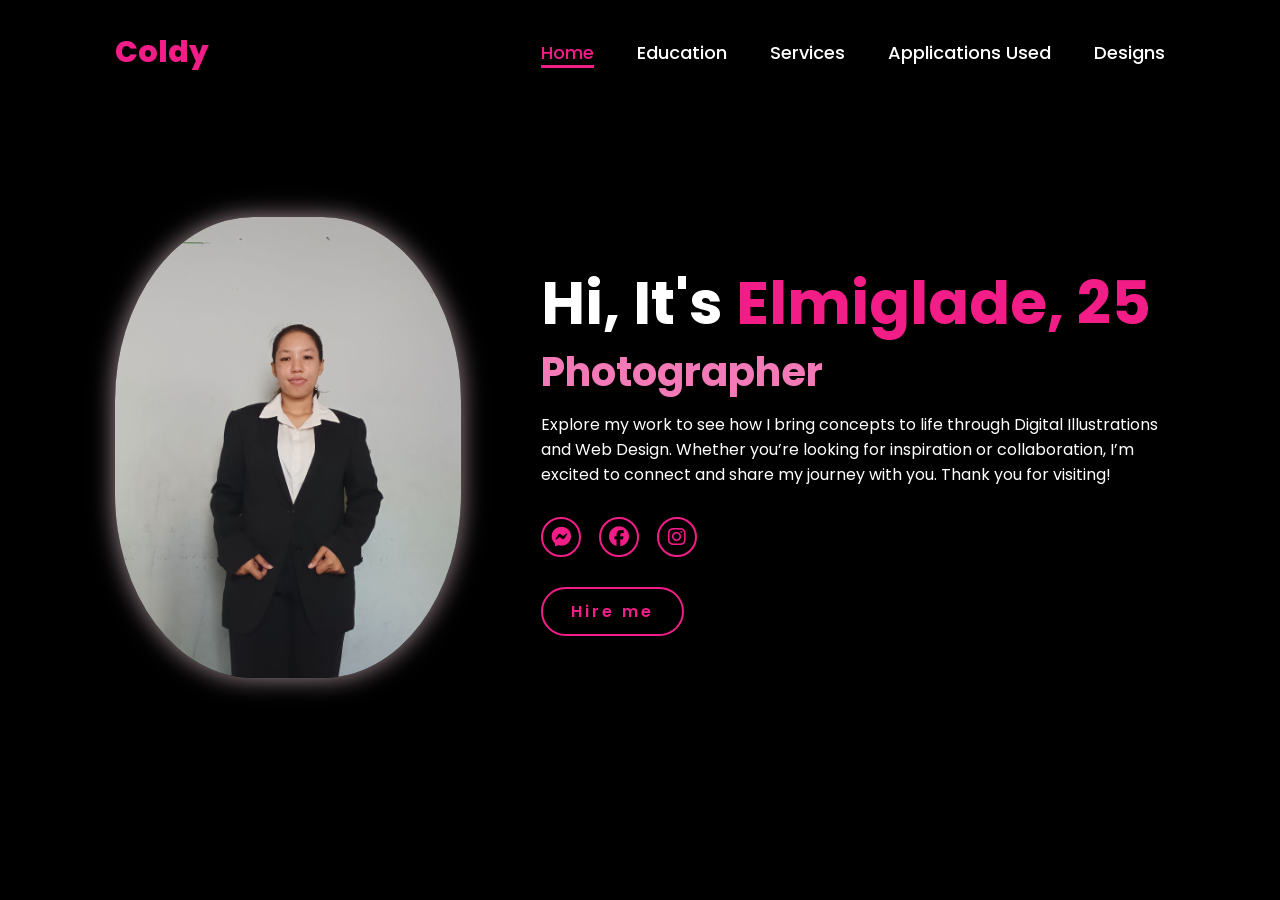
<file: index.html>
<!DOCTYPE html>
<html lang="en">
    
<head>
    <meta charset="UTF-8">
    <meta name="viewport" content="width=device-width, initial-scale=1.0">
    <link rel="stylesheet" href="https://cdnjs.cloudflare.com/ajax/libs/font-awesome/6.5.2/css/all.min.css">
    <link rel="stylesheet" href="style.css">
    <title>My Portfolio</title>
</head>
<body>
    <header>
        <a href="index.html" class="logo">Coldy</a>

        <nav>
     <a href="#" id="openHome" class="active">Home</a>
<a href="#" id="openEducation">Education</a>
<a href="#" id="openServices">Services</a>
<a href="#" id="openApps">Applications Used</a>
<a href="designs.html" id="openDesigns">Designs</a>

        </nav>
        <div class="menu-icon" onclick="toggleMenu()">&#9776;</div> <!-- Menu Icon -->
    </header>
    <section class="home">
        <div class="home-img">
            <img src="me.jpg" alt="">
        </div>
        <div class="home-content">
            <h1>Hi, It's <span>Elmiglade, 25</span></h1>
            <h3 class="typing-text"><span></span></h3>
            <p>Explore my work to see how I bring concepts to life through Digital Illustrations and Web Design. Whether you’re looking for inspiration or collaboration, I’m excited to connect and share my journey with you.

                Thank you for visiting!</p>
            <div class="social-icons">
                <a href="https://m.me/elmiglade.jaron"><i class="fab fa-facebook-messenger"></i></a>
                <a href="https://facebook.com/elmiglade.jaron"><i class="fab fa-facebook"></i></a>
                <a href="https://instagram.com/coldygram_"><i class="fa-brands fa-instagram"></i></a>
            </div>
            <a href="https://mail.google.com/mail/?view=cm&fs=1&to=elmigladejaron@gmail.com" class="btn">Hire me</a>
        </div>
    </section>

    <!-- Education + Experience Popup Modal -->
<div id="eduExpModal" class="modal">
    <div class="modal-content landscape">
        <span class="close" onclick="closeModal('eduExpModal')">&times;</span>

        <div class="edu-exp-container">
            <!-- Education Section -->
            <div class="edu-exp-section">
                <h3>Education</h3>
                <div class="edu-item">
                    <h4>Elementary School</h4>
                    <p>Dipolog Pilot Demonstration School - Graduated 2014</p>
                </div>
                <div class="edu-item">
                    <h4>Junior High School</h4>
                    <p>Langatian National High School - Graduated 2019</p>
                </div>
                <div class="edu-item">
                    <h4>Senior High School</h4>
                    <p>Langatian National High School - Graduated 2020</p>
                </div>
                <div class="edu-item">
                    <h4>Associate in Computer Technology</h4>
                    <p>Jose Rizal Memorial State University - 2022</p>
                </div>
                <div class="edu-item">
                    <h4>Bachelor of Science in Information System</h4>
                    <p>Jose Rizal Memorial State University - 2024</p>
                </div>
            </div>

            <!-- Experience Section -->
            <div class="edu-exp-section">
                <h3>Experience</h3>
                <div class="edu-item">
                    <h4>Practicum at MIS, JRMSU-KC</h4>
                    <p>Worked on web development projects and gained experience in HTML, CSS, and WordPress.</p>
                </div>
                <div class="edu-item">
                    <h4>Freelance Layout Designer</h4>
                    <p>Developed various layout designs for local businesses, school tarpaulins, and birthday tarpaulins since highschool.</p>
                </div>
                <div class="edu-item">
                    <h4>Collection Assistant at ECCMSI</h4>
                    <p>Using Microsoft Excel and Word for financial tasks.</p>
                </div>
                <div class="edu-item">
                    <h4>Freelance Web Developer</h4>
                    <p>Developed various projects using HTML, CSS, and PHP.</p>
                </div>
                <div class="edu-item">
                    <h4>Graphic Artist</h4>
                    <p>Worked at Builtsafe Inc. for less than a year, designing and laying out products for social media using Photoshop and Canva.</p>
                </div>
            </div>
        </div>
    </div>
</div>

<!-- Services Popup Modal -->
<div id="servicesModal" class="modal">
  <div class="modal-content services-popup">
    <span class="close" onclick="closeModal('servicesModal')">&times;</span>
    <h2>My Services</h2>

        <div class="service-container-popup">
            <div class="service-item-popup">
                <i class="fas fa-th-large"></i>
                <h3>Layout Design</h3>
                <p>Crafting visually appealing and user-friendly layouts that enhance the user experience and communicate your message effectively.</p>
            </div>
            <div class="service-item-popup">
                <i class="fas fa-laptop-code"></i>
                <h3>Web Design</h3>
                <p>Creating user-friendly and visually stunning websites that effectively communicate your brand.</p>
            </div>
            <div class="service-item-popup">
                <i class="fas fa-laptop-code"></i>
                <h3>Web Development</h3>
                <p>Designing and building responsive, user-friendly websites that effectively communicate your brand and provide seamless digital experiences.</p>
            </div>
            <div class="service-item-popup">
                <i class="fas fa-paintbrush"></i>
                <h3>Graphic Design</h3>
                <p>Creating visually captivating designs that communicate your message and enhance your brand identity.</p>
            </div>
            <div class="service-item-popup">
                <i class="fas fa-palette"></i>
                <h3>Digital Art</h3>
                <p>Crafting unique and captivating digital illustrations that bring your creative vision to life.</p>
            </div>
            <div class="service-item-popup">
                <i class="fas fa-camera"></i>
                <h3>Photography Services</h3>
                <p>Capturing moments and creating stunning visuals that tell your unique story through the lens.</p>
            </div>
            <div class="service-item-popup">
                <i class="fas fa-user-friends"></i>
                <h3>Find Your Gaming Squad</h3>
                <p>Connecting you with like-minded gamers to team up for epic adventures and competitive gameplay.</p>
            </div>
            <div class="service-item-popup">
                <i class="fas fa-video"></i>
                <h3>Video Editing</h3>
                <p>Transforming your raw footage into captivating stories with seamless transitions and stunning effects.</p>
            </div>
            <div class="service-item-popup">
                <i class="fas fa-image"></i>
                <h3>Image Editing</h3>
                <p>Enhancing your photos with professional retouching, color correction, and creative effects.</p>
            </div>
            <div class="service-item-popup">
                <i class="fas fa-laptop"></i>
                <h3>Microsoft Office</h3>
                <p>Offering expert training in Microsoft Word, Excel, PowerPoint, and more to enhance your productivity.</p>
            </div>
        </div>
    </div>
</div>

<!-- Applications Used Modal -->
<div id="appsModal" class="modal">
  <div class="modal-content apps-popup">
    <span class="close" onclick="closeModal('appsModal')">&times;</span>
    <h2>Applications Used</h2>
    <div class="application-container-popup">
      <!-- Row 1 -->
      <div class="application-item-popup">
        <img src="photoshop.jpg" alt="Photoshop">
        <h3>Adobe Photoshop</h3>
        <div class="progress-bar">
          <div class="progress" style="width: 95%;"></div>
        </div>
        <p>95%</p>
      </div>

      <div class="application-item-popup">
        <img src="filmora.jpg" alt="Filmora">
        <h3>Filmora</h3>
        <div class="progress-bar">
          <div class="progress" style="width: 80%;"></div>
        </div>
        <p>80%</p>
      </div>

      <div class="application-item-popup">
        <img src="canva.jpg" alt="Canva">
        <h3>Canva</h3>
        <div class="progress-bar">
          <div class="progress" style="width: 90%;"></div>
        </div>
        <p>90%</p>
      </div>

      <!-- Row 2 -->
      <div class="application-item-popup">
        <img src="illustrator.jpg" alt="Adobe Illustrator">
        <h3>Adobe Illustrator</h3>
        <div class="progress-bar">
          <div class="progress" style="width: 15%;"></div>
        </div>
        <p>15%</p>
      </div>

      <div class="application-item-popup">
        <img src="office.jpg" alt="Microsoft Office">
        <h3>Microsoft Office</h3>
        <div class="progress-bar">
          <div class="progress" style="width: 90%;"></div>
        </div>
        <p>90%</p>
      </div>

      <div class="application-item-popup">
        <img src="lightroom.jpg" alt="Adobe Lightroom">
        <h3>Adobe Lightroom</h3>
        <div class="progress-bar">
          <div class="progress" style="width: 90%;"></div>
        </div>
        <p>90%</p>
      </div>

      <div class="application-item-popup">
        <img src="ibis.jpg" alt="Ibis Paint">
        <h3>Ibis Paint</h3>
        <div class="progress-bar">
          <div class="progress" style="width: 80%;"></div>
        </div>
        <p>80%</p>
      </div>

      <div class="application-item-popup">
        <img src="figma.jpg" alt="Another App">
        <h3>Figma</h3>
        <div class="progress-bar">
          <div class="progress" style="width: 70%;"></div>
        </div>
        <p>70%</p>
      </div>

    </div>
  </div>
</div>
</div>

</body>
</html>

<script>
    function toggleMenu() {
        const nav = document.querySelector('nav');
        nav.classList.toggle('active');
    }

// Unified closeModal function
function closeModal(id) {
    document.getElementById(id).style.display = 'none';
}

document.getElementById('openEducation').addEventListener('click', function(e){
    e.preventDefault();
    document.getElementById('eduExpModal').style.display = 'block';
});

document.getElementById('openServices').addEventListener('click', function(e){
    e.preventDefault();
    document.getElementById('servicesModal').style.display = 'block';
});

document.getElementById('openApps').addEventListener('click', function(e){
    e.preventDefault();
    document.getElementById('appsModal').style.display = 'block';
});
// Close modal when clicking outside any modal content
window.onclick = function(event) {
    const modals = ['eduExpModal', 'servicesModal', 'appsModal'];
    modals.forEach(id => {
        const modal = document.getElementById(id);
        if (event.target === modal) {
            modal.style.display = 'none';
        }
    });
}

</script>
</file>
<file: style.css>
@import url('https://fonts.googleapis.com/css2?family=Poppins:wght@100;200;300;400;500;600&display=swap');

*{
    margin: 0;
    padding: 0;
    box-sizing: border-box;
    text-decoration: none;
    border: none;
    outline: none;
    font-family: 'Poppins', sans-serif;
}

html{
    font-size: 62.5%;
}

body{
    width: 100%;
    height: 100vh;
    overflow-x: hidden;
    background-color: black;
    color: white;
}

header{
    margin-top: 20px;
    position: fixed;
    top: 0;
    left: 0;
    width: 100%;
    padding: 1rem 9%;
    background-color: transparent;
    filter: drop-shadow(10px);
    display: flex;
    justify-content: space-between;
    align-items: center;
    z-index: 100;
}

.logo{
    font-size: 3rem;
    color: #f31d88;
    font-weight: 800;
    cursor: pointer;
    transition: 0.5s ease;
}

.logo:hover{
    transform: scale(1.1);
}

nav a{
    font-size: 1.8rem;
    color: white;
    margin-left: 4rem;
    font-weight: 500;
    transition: 0.3s ease;
    border-bottom: 3px solid transparent;
}

nav a:hover,
nav a.active{
    color: #f31d88;
    border-bottom: 3px solid #f31d88;
}

@media(max-width:995px){
    nav {
        position: absolute;
        display: none;
        top: 0;
        right: 0;
        width: 40%;
        border-left: 3px solid #f31d88;
        border-bottom: 3px solid #f31d88;
        border-bottom-left-radius: 2rem;
        padding: 1rem;
        background-color: #161616;
        transition: 0.5s ease;
    }

    nav.active {
        display: block;
    }

    nav a {
        display: block;
        font-size: 2rem;
        margin: 3rem 0;
    }

    nav a:hover,
    nav a.active {
        padding: 1rem;
        border-radius: 0.5rem;
        border-bottom: 0.5rem solid #f31d88;
    }
}

section{
    min-height: 100vh;
    padding: 5rem 9% 5rem;
}

.home{
    display: flex;
    justify-content: center;
    align-items: center;
    gap: 8rem;
    background-color: black;
}

.home .home-content h1{
    font-size: 6rem;
    font-weight: 700;
    line-height: 1.3;
}

span{
    color: #f31d88;
}

.home-content h3{
    font-size: 4rem;
    margin-bottom: 1rem;
    font-weight: 700;
}

.home-content p{
    font-size: 1.6rem;
}

.home-img{
    border-radius: 50%;
}

.home-img img {
    position: relative;
    width: 27vw;
    border-radius: 40%;
    box-shadow: 0 0 25px rgba(231, 199, 208, 0.7); /* Softer shadow with transparency */
    cursor: pointer;
    transition: transform 0.3s ease, box-shadow 0.3s ease; /* Smooth transitions */
}

.home-img img:hover {
    transform: scale(1.05); /* Slight zoom effect on hover */
    box-shadow: 0 0 35px rgba(255, 134, 178, 0.9); /* Increased shadow on hover */
    border-image: linear-gradient(45deg, #ff6b6b,) 1; /* Gradient border on hover */
}

.home-img img:hover{
    font-size: 1.8rem;
    font-weight: 500;
}

.social-icons a{
    display: inline-flex;
    justify-content: center;
    align-items: center;
    width: 4rem;
    height: 4rem;
    background-color: transparent;
    border: 0.2rem solid #f31d88;
    font-size: 2rem;
    border-radius: 50%;
    margin: 3rem 1.5rem 3rem 0;
    transition: 0.3s ease;
    color: #f31d88;
}

.social-icons a:hover{
    color: black;
    transform: scale(1.3) translateY(-5px);
    background-color: #f31d88;
    box-shadow: 0  0 25px #f31d88;
}

.btn{
    display: inline-block;
    padding: 1rem 2.8rem;
    background-color: black;
    border-radius: 4rem;
    font-size: 1.6rem;
    color: #f31d88;
    letter-spacing: 0.3rem;
    font-weight: 600;
    border: 2px solid #f31d88;
    transition: 0.3s ease;
    cursor: pointer;
}

.btn:hover{
    transform: scale3d(1.03);
    background-color: #f31d88;
    color: black;
    box-shadow: 0 0 25px #f31d88;
}

.typing-text{
    font-size: 34px;
    font-weight: 600;
    min-width: 280px;
}

.typing-text span{
    position: relative;
}

.typing-text span::before{
    content: "Photographer";
    color: #f479b7;
    animation: words 10s infinite;
}

.typing-text span::after{
    content: "";
    background-color: black;
    position: absolute;
    width: calc(100% + 8px);
    height: 100%;
    border-left: 3px solid black;
    right: -8;
    animation: cursor 0.6s infinite;
}

.menu-icon {
    display: none;
    font-size: 3rem;
    cursor: pointer;
    color: #f31d88;
    transition: 0.3s ease;
}

/* Modal background */
.modal {
    display: none;
    position: fixed;
    z-index: 200;
    left: 0;
    top: 0;
    width: 100%;
    height: 100%;
    overflow: auto;
    background-color: rgba(0,0,0,0.9);
}

/* Modal box */
.modal-content {
    background-color: #222;
    margin: 3% auto;
    padding: 3rem;
    border-radius: 10px;
    width: 95%;
    max-width: 1400px;
    text-align: center;
    color: #fff;
    position: relative;
    display: flex;
    flex-direction: column;
    align-items: center;
}

/* Container for landscape layout */
.edu-exp-container {
    display: flex;
    gap: 4rem;
    justify-content: center;
    align-items: flex-start;
    flex-wrap: wrap;
    width: 100%;
}

/* Each section inside modal */
.edu-exp-section {
    flex: 1;
    display: flex;
    flex-direction: column;
    gap: 1.5rem;
    min-width: 350px;
}

/* Section heading */
.edu-exp-section h3 {
    color: #f31d88;
    margin-bottom: 1rem;
    font-size: 2.4rem; /* Bigger section titles */
    text-align: center;
}

/* Each item */
.edu-item {
    background-color: #333;
    padding: 2rem;
    border-radius: 10px;
    text-align: center;
    transition: transform 0.3s ease, box-shadow 0.3s ease;
    min-height: 160px; /* increase item height */
    display: flex;
    flex-direction: column;
    justify-content: center;
}

/* Item heading */
.edu-item h4 {
    margin-bottom: 1rem;
    color: #f31d88;
    font-size: 2rem; /* Bigger item headings */
    line-height: 1.2;
}

/* Item paragraph */
.edu-item p {
    font-size: 1.8rem; /* bigger text for description */
    line-height: 1.4;
}

/* Hover effect */
.edu-item:hover {
    transform: translateY(-5px);
    box-shadow: 0 10px 30px rgba(255, 105, 180, 0.7);
}

/* Close button */
.modal .close {
    position: absolute;
    top: 10px;
    right: 20px;
    font-size: 2.5rem;
    cursor: pointer;
    color: #fff;
}

.modal .close:hover {
    color: #f31d88;
}

/* Modal background */
.modal {
    display: none;
    position: fixed;
    z-index: 200;
    left: 0;
    top: 0;
    width: 100%;
    height: 100%;
    overflow: auto;
    background-color: rgba(0,0,0,0.95);
}

/* Modal content */
.modal-content.services-popup {
    background-color: #222;
    margin: 3% auto;
    padding: 3rem;
    border-radius: 10px;
    width: 95%;
    max-width: 1400px;
    color: #fff;
    text-align: center;
    position: relative;
    display: flex;
    flex-direction: column;
    align-items: center;
}

/* Popup title */
.services-popup h2 {
    font-size: 3rem;
    color: #f31d88;
    margin-bottom: 2rem;
}

/* Container for service items */
.service-container-popup {
    display: flex;
    flex-wrap: wrap;
    justify-content: center;
    gap: 2rem;
}

/* Each service item */
.service-item-popup {
    background: #1a1a1a;
    border-radius: 1rem;
    padding: 2rem;
    width: 300px;
    box-shadow: 0 0 15px rgba(0,0,0,0.5);
    transition: 0.3s ease;
    cursor: pointer;
    display: flex;
    flex-direction: column;
    align-items: center;
    min-height: 280px; /* uniform height */
}

.service-item-popup i {
    font-size: 4rem;
    color: #f31d88;
    margin-bottom: 1rem;
}

.service-item-popup h3 {
    font-size: 2rem;
    margin-bottom: 1rem;
}

.service-item-popup p {
    font-size: 1.6rem;
    line-height: 1.4;
}

/* Hover zoom effect */
.service-item-popup:hover {
    transform: scale(1.2);
    z-index: 1;
    box-shadow: 0 0 20px rgba(243,29,136,0.7);
}

/* Close button */
.modal .close {
    position: absolute;
    top: 10px;
    right: 20px;
    font-size: 2.5rem;
    cursor: pointer;
    color: #fff;
}

.modal .close:hover {
    color: #f31d88;
}

/* Modal background */
.modal {
    display: none;
    position: fixed;
    z-index: 200;
    left: 0;
    top: 0;
    width: 100%;
    height: 100%;
    overflow-y: auto;
    background-color: rgba(0,0,0,0.95);
}

/* Modal box */
.modal-content.apps-popup {
    background-color: #222;
    margin: 3% auto;
    padding: 3rem;
    border-radius: 10px;
    width: 95%;
    max-width: 1400px;
    color: #fff;
    text-align: center;
    position: relative;
}

/* Popup title */
.apps-popup h2 {
    font-size: 3rem;
    color: #f31d88;
    margin-bottom: 2rem;
}

/* Container for applications */
.application-container-popup {
    display: grid;
    grid-template-columns: repeat(auto-fit, minmax(300px, 1fr));
    gap: 2rem;
    justify-items: center;
}

/* Each application item */
.application-item-popup {
    background-color: rgb(51, 51, 51);
    border-radius: 10px;
    padding: 2rem;
    width: 100%;
    max-width: 300px;
    text-align: center;
    transition: transform 0.3s ease, box-shadow 0.3s ease;
}

.application-item-popup:hover {
    transform: scale(1.05);
    box-shadow: 0 0 20px rgba(255, 105, 180, 0.7);
    outline: 2px solid rgba(255, 105, 180, 1);
}

.application-item-popup img {
    width: 40px;
    height: auto;
    margin-bottom: 1rem;
}

.application-item-popup h3 {
    font-size: 2rem;
    margin-bottom: 1rem;
}

.application-item-popup p {
    font-size: 1.6rem;
    margin-top: 0.5rem;
}

.progress-bar {
    background: #444;
    border-radius: 1rem;
    height: 15px;
    margin: 1rem 0;
    overflow: hidden;
}

.progress {
    background: #f31d88;
    height: 100%;
    border-radius: 1rem;
}

/* Close button */
.modal .close {
    position: absolute;
    top: 10px;
    right: 20px;
    font-size: 2.5rem;
    cursor: pointer;
    color: #fff;
}

.modal .close:hover {
    color: #f31d88;
}

/* Responsive */
@media(max-width: 900px) {
    .application-item-popup {
        max-width: 90%;
    }

    .application-item-popup img {
        width: 30px;
    }

    .application-item-popup h3 {
        font-size: 1.8rem;
    }

    .application-item-popup p {
        font-size: 1.4rem;
    }
}


/* Responsive */
@media (max-width: 900px) {
    .service-item-popup {
        width: 90%;
    }
}

/* Responsive: stack vertically on small screens */
@media (max-width: 900px) {
    .edu-exp-container {
        flex-direction: column;
        align-items: center;
    }

    .edu-exp-section {
        width: 90%;
    }

    .edu-item h4 {
        font-size: 1.8rem; /* scale down slightly for mobile */
    }

    .edu-item p {
        font-size: 1.6rem;
    }
}

#appsModal .modal-content {
    background-color: #222;
    margin: 3% auto;
    padding: 3rem;
    border-radius: 12px;
    width: 95%;
    max-width: 1200px; /* BIG modal */
    text-align: center;
    color: #fff;
    position: relative;
}

.apps-popup h2 {
    font-size: 3.2rem;
    color: #f31d88;
    margin-bottom: 3rem;
}

/* ALWAYS 3 COLUMNS */
.application-container-popup {
    display: grid;
    grid-template-columns: repeat(3, 1fr);
    gap: 2.5rem;
    justify-items: center;
    align-items: stretch;
}

/* BIGGER CARDS */
.application-item-popup {
    background-color: #333;
    border-radius: 14px;
    padding: 2.5rem;
    width: 100%;
    max-width: 320px;
    text-align: center;
    transition: transform 0.3s ease, box-shadow 0.3s ease;
}

.application-item-popup img {
    width: 60px;
    margin-bottom: 1.5rem;
}

.application-item-popup h3 {
    font-size: 2.1rem;
    margin-bottom: 0.8rem;
}

.application-item-popup p {
    font-size: 1.7rem;
}

/* PROGRESS BAR */
.progress-bar {
    background: #444;
    border-radius: 1rem;
    height: 16px;
    margin: 1rem 0;
}

.progress {
    background: #f31d88;
    height: 100%;
    border-radius: 1rem;
}

/* HOVER */
.application-item-popup:hover {
    transform: scale(1.08);
    box-shadow: 0 0 25px rgba(243, 29, 136, 0.8);
}


@keyframes cursor{
    to{
        border-left: 3px solid #f31d88;
    }
}

@keyframes words{
    0%, 20%{
        content: "Layout Designer";
    }
    21%, 30%{
        content: "Microsoft Office User";
    }
    31%, 40%{
        content: "Web Designer";
    }
    51%, 70%{
        content: "Graphic Designer";
    }
    81%, 90%{
        content: "Video Editor";
    }
    91%, 100%{
        content: "Image Editor";
    }
}
@media (max-width: 1000px){
    .home{
        gap: 4rem;
    }
}

@media(max-width:995px){
    .home{
        flex-direction: column;
        margin: 5rem 4rem;
    }

    .home .home-content h3{
        font-size: 2.5rem;
    }

    .home-content h1{
        font-size: 5rem;
    }

    .home-img img{
        width: 70vw;
        margin-top: 4rem;
    }
    
    .menu-icon {
        display: block;
}
}
</file>
